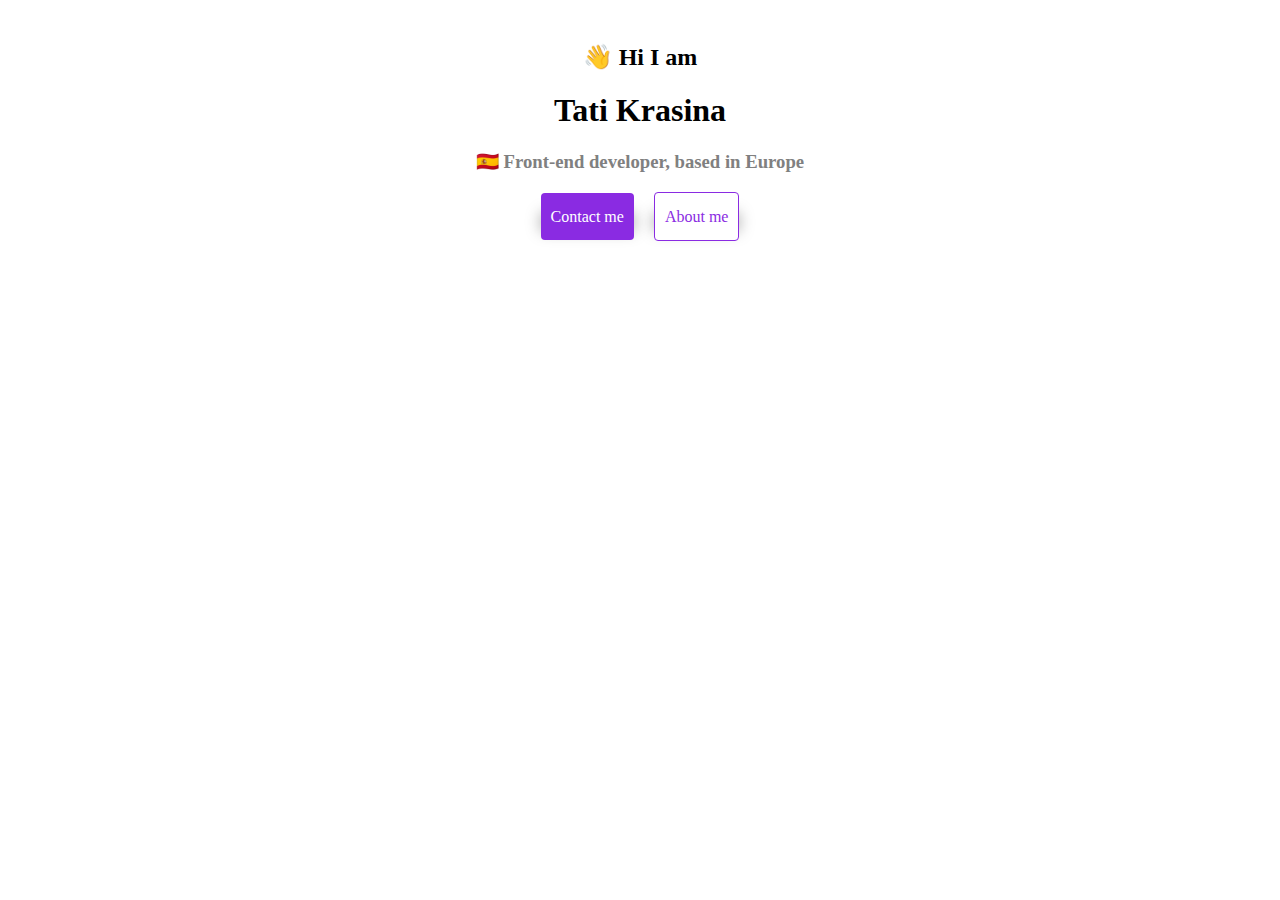
<file: index.html>
<!DOCTYPE html>
<html lang="en">
  <head>
    <meta charset="UTF-8" />
    <meta name="viewport" content="width=device-width, initial-scale=1.0" />
    <meta http-equiv="X-UA-Compatible" content="ie=edge" />
    <link rel="stylesheet" href="style.css">
    <title>My Portfolio Page</title>

  </head>
  <body>
    <div class="container">
      <div class="hero text-center">
        <h2>
          👋 Hi I am
        </h2>
        <h1>
          Tati Krasina
        </h1>
        <h3>
          🇪🇸 Front-end developer, based in Europe
        </h3>
      </div>
      <div class="d-flex j-c-e">
      <p class="shadow-sm"><a class="button" href="about.html#contacts">Contact me</a></p>
      <p class="m-left shadow-sm"><a class="button-secondary" href="about.html">About me</a></p>
      </div>


    </div>
  </body>
</html>
</file>
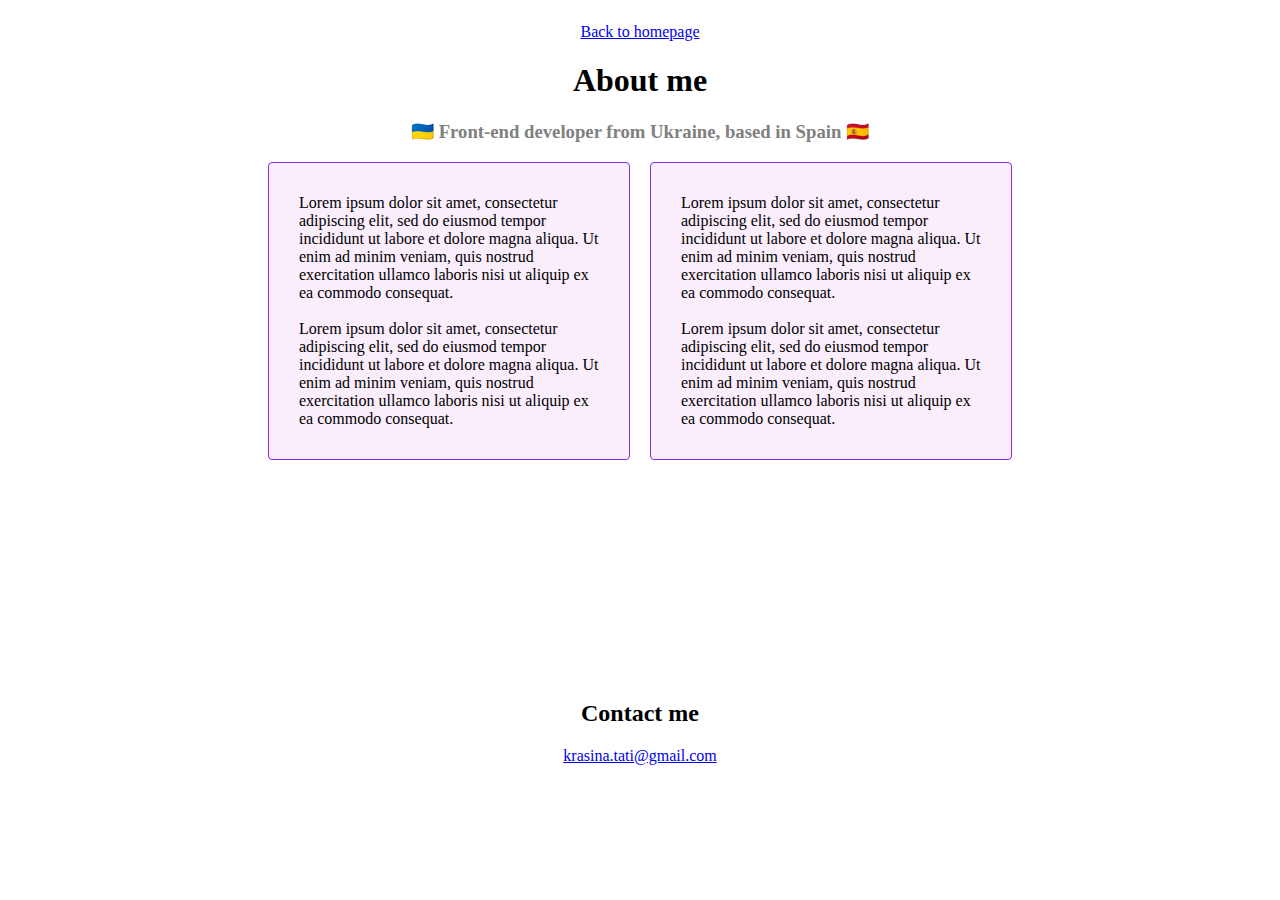
<file: about.html>
<!DOCTYPE html>
<html lang="en">
  <head>
    <meta charset="UTF-8" />
    <meta name="viewport" content="width=device-width, initial-scale=1.0" />
    <meta http-equiv="X-UA-Compatible" content="ie=edge" />
    <link rel="stylesheet" href="style.css">
    <title>My Portfolio Page</title>

  </head>
  <body>
    <div class="container">
      <div class="hero text-center">
        <a href="index.html">
          Back to homepage
        </a>
        <h1>
          About me
        </h1>
        <h3 class="mb-3">
          🇺🇦 Front-end developer from Ukraine, based in Spain 🇪🇸
        </h3>
      </div>

        <div class="d-flex j-c-e mb-7">
            <div class="color-padding max">
                <p>Lorem ipsum dolor sit amet, consectetur adipiscing elit, sed do eiusmod tempor incididunt ut labore et dolore magna aliqua. 
                Ut enim ad minim veniam, quis nostrud exercitation ullamco laboris nisi ut aliquip ex ea commodo consequat. 
<br/>
                <br>Lorem ipsum dolor sit amet, consectetur adipiscing elit, sed do eiusmod tempor incididunt ut labore et dolore magna aliqua. 
                Ut enim ad minim veniam, quis nostrud exercitation ullamco laboris nisi ut aliquip ex ea commodo consequat. 

                </p>
            </div>
            <div class="color-padding m-left max">
                <p>Lorem ipsum dolor sit amet, consectetur adipiscing elit, sed do eiusmod tempor incididunt ut labore et dolore magna aliqua. 
                Ut enim ad minim veniam, quis nostrud exercitation ullamco laboris nisi ut aliquip ex ea commodo consequat. 
<br/>
                <br>
                Lorem ipsum dolor sit amet, consectetur adipiscing elit, sed do eiusmod tempor incididunt ut labore et dolore magna aliqua. 
                Ut enim ad minim veniam, quis nostrud exercitation ullamco laboris nisi ut aliquip ex ea commodo consequat. 

                </p>
            </div>
        </div>

        <div class="text-center">
            <h2 id="contacts">Contact me</h2>
            <p><a href="mailto:krasina.tati@gmail.com">krasina.tati@gmail.com</a></p>
        </div>


    </div>
  </body>
</html>
</file>
<file: style.css>
:root {
    --color-primary-: blueviolet;
    --color-secondary-: white;
    --border-info-: 1px solid blueviolet;
}


.container {
    max-width: 1140px;
    padding: 15px;
    margin: 0 auto;
  }

  .text-center {
    text-align: center;
  }

  .d-flex {
    display: flex;
  }
  .j-c-e {
    justify-content: center;
  }

  .m-left {
    margin-left: 20px;
  }

  h3 {
    color: gray;
  }

  .button {
    background-color: blueviolet;
    color: var(--color-secondary-);
    text-decoration: none;
    padding: 15px 10px;
    border-radius: 4px;
  }

  .button-secondary {
    background-color: var(--color-secondary-);
    color:blueviolet;
    text-decoration: none;
    padding: 15px 10px;
    border: var(--border-info-);
    border-radius: 4px;
  }

  .shadow-sm{
    box-shadow: rgba(0, 0, 0, 0.35) 0px 5px 15px;
  }

  .max {
    max-width: 300px;
  }

  .color-padding {
    background-color: rgba(230, 166, 240, 0.207);
    padding: 15px 30px;
    border-radius: 4px;
    border: var(--border-info-);
  }

  .mb-7 {
    margin-bottom: 240px;
  }
</file>
